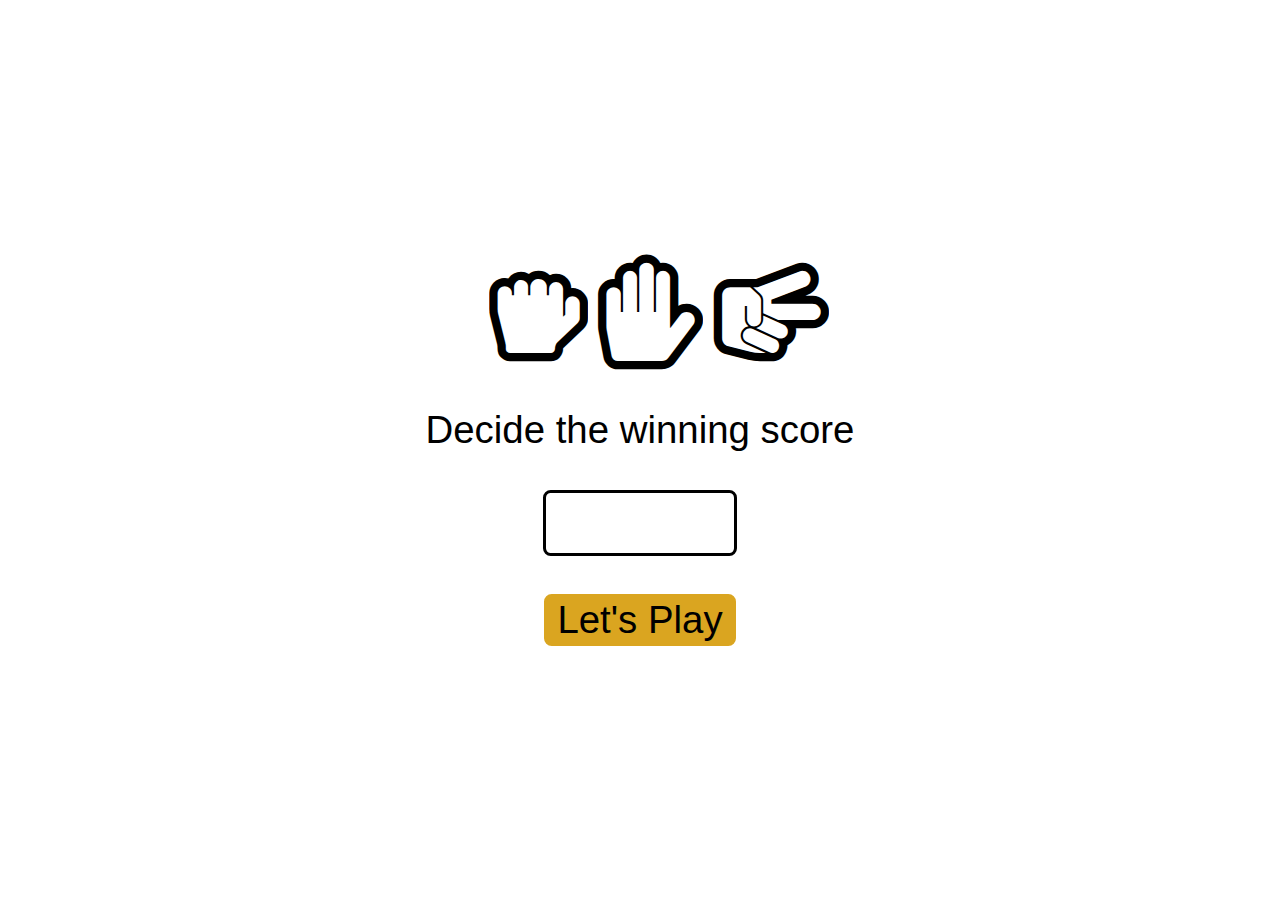
<file: index.html>
<!DOCTYPE html>
<html lang="en">
<head>
  <title>Play Rock Paper Scissors!</title>
  <meta charset="UTF-8"/>
  <link rel="stylesheet" href="css/style.css">
  <link rel="stylesheet" href="css/responsive.css">
  <link rel="stylesheet" href="https://stackpath.bootstrapcdn.com/font-awesome/4.7.0/css/font-awesome.min.css">
</head>
<body>
  <div class="game">
    <div class="score">
      <div class="score__playername">You</div>
      <div class="score__tally">0 : 0</div>
      <div class="score__computername">Bob</div>
    </div>
    <div class="action">
      <div class="action__player">
        <i id="action__player" class="fa fa-hand-rock-o fa-3x fa-flip-horizontal" aria-hidden="true"></i>
      </div>
      <div class="action__round">Vs</div>
      <div class="action__computer">
        <i id="action__computer" class="fa fa-hand-rock-o fa-3x" aria-hidden="true"></i>
      </div>
    </div>
    <div class="commentary__box">Round 1<br>First to 5 points wins!<br>Pick your move:</div>
    <div class="player__selection">
      <div class="btn__rock btn">
        <i class="fa fa-hand-rock-o fa-3x fa-flip-horizontal" aria-hidden="true"></i>
      </div>
      <div class="btn__paper btn">
        <i class="fa fa-hand-paper-o fa-3x fa-flip-horizontal" aria-hidden="true"></i>
      </div>
      <div class="btn__scissors btn">
        <i class="fa fa-hand-scissors-o fa-3x fa-flip-horizontal" aria-hidden="true"></i>
      </div>
    </div>
    <div class="history__title">Scorecard</div>
    <div class="history__content"></div>
  </div>
  <script src="js/main.js"></script>
</body>
</html>
</file>
<file: css/style.css>
html {
  font-family: sans-serif;

  /* font will not be smaller than 24px */
  font-size: max(12px, 3vh);
  text-align: center;
}

body {
  display: flex;
  flex-direction: column;
  justify-content: center;
  align-items: center;
  margin: 0;
  height: 100vh;
  width: 100vw;
}

.game {
  height: 90%;
  width: 90%;
  color: black;
  display: grid;
  grid-template-rows: 1em 3em 3em 3em 1em 1fr;
  grid-gap: 1em;
  grid-template-areas: 
    "score"
    "action"
    "comment"
    "playerselection"
    "historytitle"
    "historycontent";
}

.score {
  grid-area: score;
  display: grid;
  grid-template-columns: 1fr 3em 1fr;
  grid-gap: 1em;
}

.score__playername {
  grid-column: 1;
  justify-self: end;
}

.score__tally {
  grid-column: 2;
  width: 4em;
  justify-self: center;
}

.score__computername {
  grid-column: 3;
  justify-self: start;
}

.action {
  grid-area: action;
  display: inline-grid;
  grid-template-columns: 1fr auto 1fr;
  grid-gap: 1em;
}

.action__player {
  grid-column: 1;
  justify-self: end;
}

.action__round {
  grid-column: 2;
  align-self: center;
}

.action__computer {
  grid-column: 3;
  text-align: start;
}

.commentary__box {
  grid-area: comment;
  justify-self: center;
  align-self: center;
}

.player__selection {
  grid-area: playerselection;
  justify-self: center; 
  display: inline-grid;
  grid-template-columns: 1fr 4em 1fr;
  grid-gap: 1em;
  grid-template-areas: "rock paper scissors"
}

.btn {
  transition: all .07s ease;
}

.btn__rock {
  grid-area: rock;
}

.btn__paper {
  grid-area: paper;
}

.btn__scissors {
  grid-area: scissors;
}

.btn:hover {
  transform: scale(1.1);
}

.btn:active {
  transform: scale(1.2);
  color: darkgoldenrod;
}

.history__title {
  grid-area: historytitle;
}

.history__content {
  grid-area: historycontent;
  justify-self: center;
  display: inline-grid;
  grid-auto-flow: row;
  grid-gap: 1em;
  scrollbar-width: none;
  overflow-y: auto;
  align-content: start;
}

.history__row {
  height: 3em;
  display: inline-grid;
  grid-gap: 1em;
  grid-auto-flow: column;
}

.history__round {
  width: 2em;
  line-height: 2em;
  align-self: center;
  border: 0.1em solid black;
  border-radius: 50%;
  align-content: center;
}

.icon__lose {
  color: grey;
}

.icon__draw {
  color: grey;
}

.form {
  position: absolute;
  height: max(12em, 100vh);
  width: max(12em, 100vw);
  background: white;
  display: inline-grid;
  grid-auto-flow: row;
  place-content: center;
  place-items: center;
  grid-gap: 1em;
}

.form__title {
  padding-left: 1em;
}

.form__roundInput {
  width: 4.8em;
  height: 1.5em;
  font-size: inherit;
  text-align: center;
  border: 0.1em solid black;
  border-radius: 0.2em;
}

.form__submit {
  width: 5em;
  height: auto;
  font-size: inherit;
  background-color: goldenrod;
  border: 0.1em solid goldenrod;
  border-radius: 0.2em;
}

.form__submit:hover {
  transform: scale(1.1);
}

.form__submit:active {
  transform: scale(1.2);
}
</file>
<file: css/responsive.css>
@media screen and (orientation: landscape) {
  html {
    font-size: max(12px, 3vw);
  }

  .game {
    height: 13em;
    width: 30em;
    grid-template-rows: 1em 3em 3em auto;
    grid-template-columns: 1fr 1fr;
    grid-template-areas: 
      "score historytitle"
      "action historycontent"
      "comment historycontent"
      "playerselection historycontent";
  }

  .score {
    align-self: end;
  }
}

@media screen and (orientation: portrait) and (max-height: 650px) {
  body {
    min-height: 22em;
  }

  .form {
    min-height: 22em;
  }
}

@media screen and (orientation: landscape) and (max-width: 650px) {
  body {
    min-width: 30em;
  }

  .form {
    min-width: 30em;
  }
}

@media screen and (orientation: portrait) {
  /* horizontal separator bar */
  body:before {
    content: "";
    position: relative;
    background: black;
    top: 13.6em;
    width: 11em;
    height: 0.1em;
  }
}
</file>
